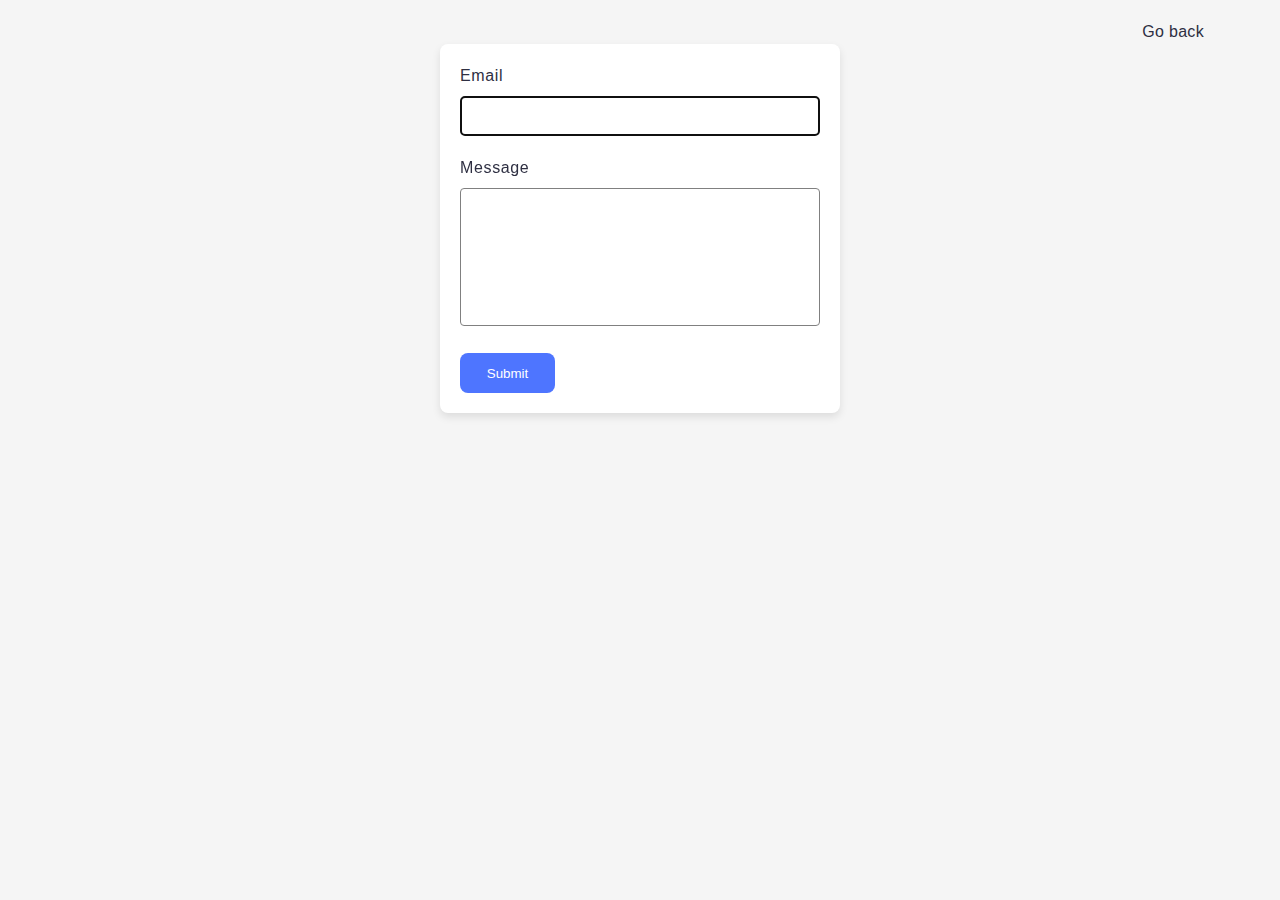
<file: src/2-form.html>
<!DOCTYPE html>
<html lang="en">
  <head>
    <meta charset="UTF-8" />
    <link rel="icon" type="image/svg+xml" href="/favicon.svg" />
    <meta name="viewport" content="width=device-width, initial-scale=1.0" />
    <title>GoIt-js-hw-09 Form</title>
    <link rel="stylesheet" href="./css/styles.css" />
  </head>
  <body>
        <div class="container">
          <ul class="nav-list">
            <li class="nav-item">
              <a class="nav-link" href="index.html">Go back</a>
            </li>
          </ul>
      
          <form class="feedback-form" autocomplete="off">
            <label>
              Email
              <input type="email" name="email" autofocus />
            </label>
            <label>
              Message
              <textarea name="message" rows="8"></textarea>
            </label>
            <button type="submit">Submit</button>
          </form>
        </div>

  <script src="./js/2-form.js" type="module"></script>
  </body>
</html>
</file>
<file: src/css/styles.css>
/**
  |============================
  | include css partials with
  | default @import url()
  |============================
*/
/* Common styles */
@import url('./reset.css');
@import url('./base.css');
@import url('./container.css');


/* Sections style */
@import url('./header.css');
@import url('./badges.css');
@import url('./back-link.css');

html {
  box-sizing: border-box;
}

body {
  font-family: 'Montserrat', sans-serif;
  background-color: #f5f5f5;
  font-size: 16px;
  font-weight: 400;
  line-height: 1.5;
}

.container {
  max-width: 1128px;
  margin: 0 auto;
  padding: 0;
  width: 100%;
}

ul {
  position: 0;
  margin: 0;
}

li {
  list-style-type: none;
}

.gallery {
  display: grid;
  grid-template-columns: repeat(3, 1fr);
  gap: 20px;
  list-style: none;
  padding: 0;
  margin: 0;
}

.gallery-item {
  list-style: none;
  max-width: 360px;
  width: 100%;
}

.gallery-image {
  display: block;
  width: 100%;
  height: auto;
  object-fit: cover;
  transition: transform 0.25s cubic-bezier(0.4, 0, 0.2, 1);
}

.gallery-item:hover .gallery-image {
  transform: scale(1.044);
}

.nav-list {
  margin-top: 20px;
}

.nav-link{
  display: block;
  color: #2e2f42;
  text-decoration: none;
  transition:
        color 250ms cubic-bezier(0.4, 0, 0.2, 1),
        text-decoration 250ms cubic-bezier(0.4, 0, 0.2, 1);
}

.nav-link:hover{
  text-decoration: underline;
  color: #6c8cff;
}

.feedback-form {
  display: flex;
  flex-direction: column;
  width: 360px;
  margin: 0 auto;
  border-radius: 8px;
  background-color: #ffffff;
  padding: 20px;
  box-shadow: 0 4px 8px rgba(0, 0, 0, 0.1);
}

.feedback-form label {
  max-width: 100%;
  width: 100%;
  letter-spacing: 0.04em;
  color: #2e2f42;
}

.feedback-form input,
.feedback-form textarea{
    border: 1px solid #808080;
    border-radius: 4px;
    max-width: 100%;
    width: 100%;
}

.feedback-form textarea {
  padding: 8px 16px;
  margin-top: 8px;
  resize: none;
}

.feedback-form input {
  padding: 8px 16px;
  margin-top: 8px;
  height: 40px;
}

button {
  width: 95px;
  height: 40px;
  background-color: #4E75FF;
  color: white;
  border: none;
  border-radius: 8px;
  cursor: pointer;
  transition: background-color 0.3s ease;
}

.feedback-form button:hover {
  background: #6c8cff;
}

input[type="email"],
textarea {
  width: 100%;
  padding: 10px;
  margin-bottom: 20px;
  border: 1px solid #ccc;
  border-radius: 4px;
  box-sizing: border-box;
  resize: none;
}
</file>
